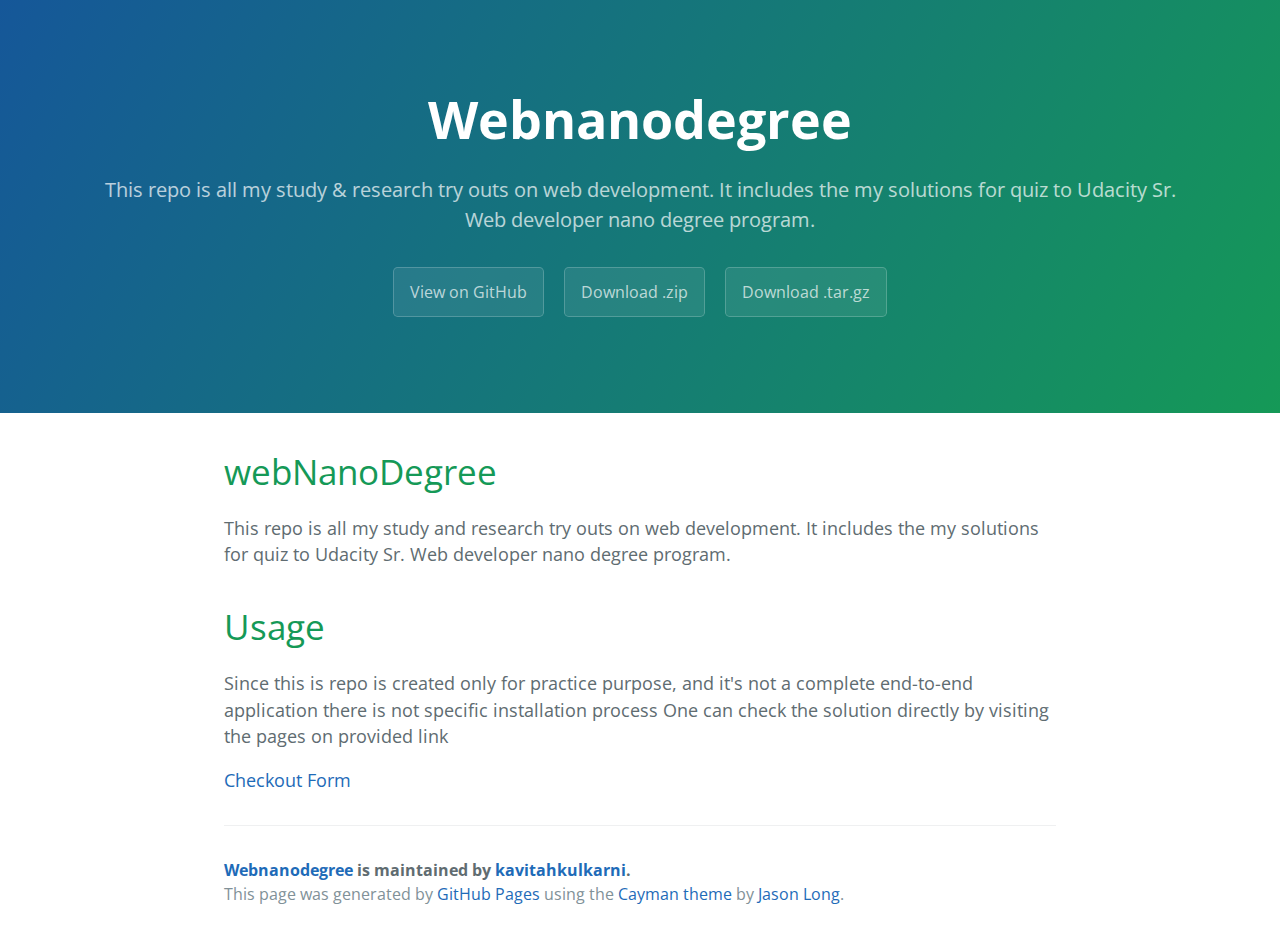
<file: index.html>
<!DOCTYPE html>
<html lang="en-us">
  <head>
    <meta charset="UTF-8">
    <title>Webnanodegree by kavitahkulkarni</title>
    <meta name="viewport" content="width=device-width, initial-scale=1">
    <link rel="stylesheet" type="text/css" href="stylesheets/normalize.css" media="screen">
    <link href='https://fonts.googleapis.com/css?family=Open+Sans:400,700' rel='stylesheet' type='text/css'>
    <link rel="stylesheet" type="text/css" href="stylesheets/stylesheet.css" media="screen">
    <link rel="stylesheet" type="text/css" href="stylesheets/github-light.css" media="screen">
  </head>
  <body>
    <section class="page-header">
      <h1 class="project-name">Webnanodegree</h1>
      <h2 class="project-tagline">This repo is all my study &amp; research try outs on web development. It includes the my solutions for quiz to Udacity Sr. Web developer nano degree program.</h2>
      <a href="https://github.com/kavitahkulkarni/webNanoDegree" class="btn">View on GitHub</a>
      <a href="https://github.com/kavitahkulkarni/webNanoDegree/zipball/master" class="btn">Download .zip</a>
      <a href="https://github.com/kavitahkulkarni/webNanoDegree/tarball/master" class="btn">Download .tar.gz</a>
    </section>

    <section class="main-content">
      <h1>
<a id="webnanodegree" class="anchor" href="#webnanodegree" aria-hidden="true"><span aria-hidden="true" class="octicon octicon-link"></span></a>webNanoDegree</h1>

<p>This repo is all my study and research try outs on web development. It includes the my solutions for quiz to Udacity Sr. Web developer nano degree program.</p>

<h1>
<a id="usage" class="anchor" href="#usage" aria-hidden="true"><span aria-hidden="true" class="octicon octicon-link"></span></a>Usage</h1>

<p>Since this is repo is created only for practice purpose, and it's not a complete end-to-end application there is not specific installation process
One can check the solution directly by visiting the pages on provided link</p>

<a href="quizes/index.html">Checkout Form</a>

      <footer class="site-footer">
        <span class="site-footer-owner"><a href="https://github.com/kavitahkulkarni/webNanoDegree">Webnanodegree</a> is maintained by <a href="https://github.com/kavitahkulkarni">kavitahkulkarni</a>.</span>

        <span class="site-footer-credits">This page was generated by <a href="https://pages.github.com">GitHub Pages</a> using the <a href="https://github.com/jasonlong/cayman-theme">Cayman theme</a> by <a href="https://twitter.com/jasonlong">Jason Long</a>.</span>
      </footer>

    </section>

  
  </body>
</html>
</file>
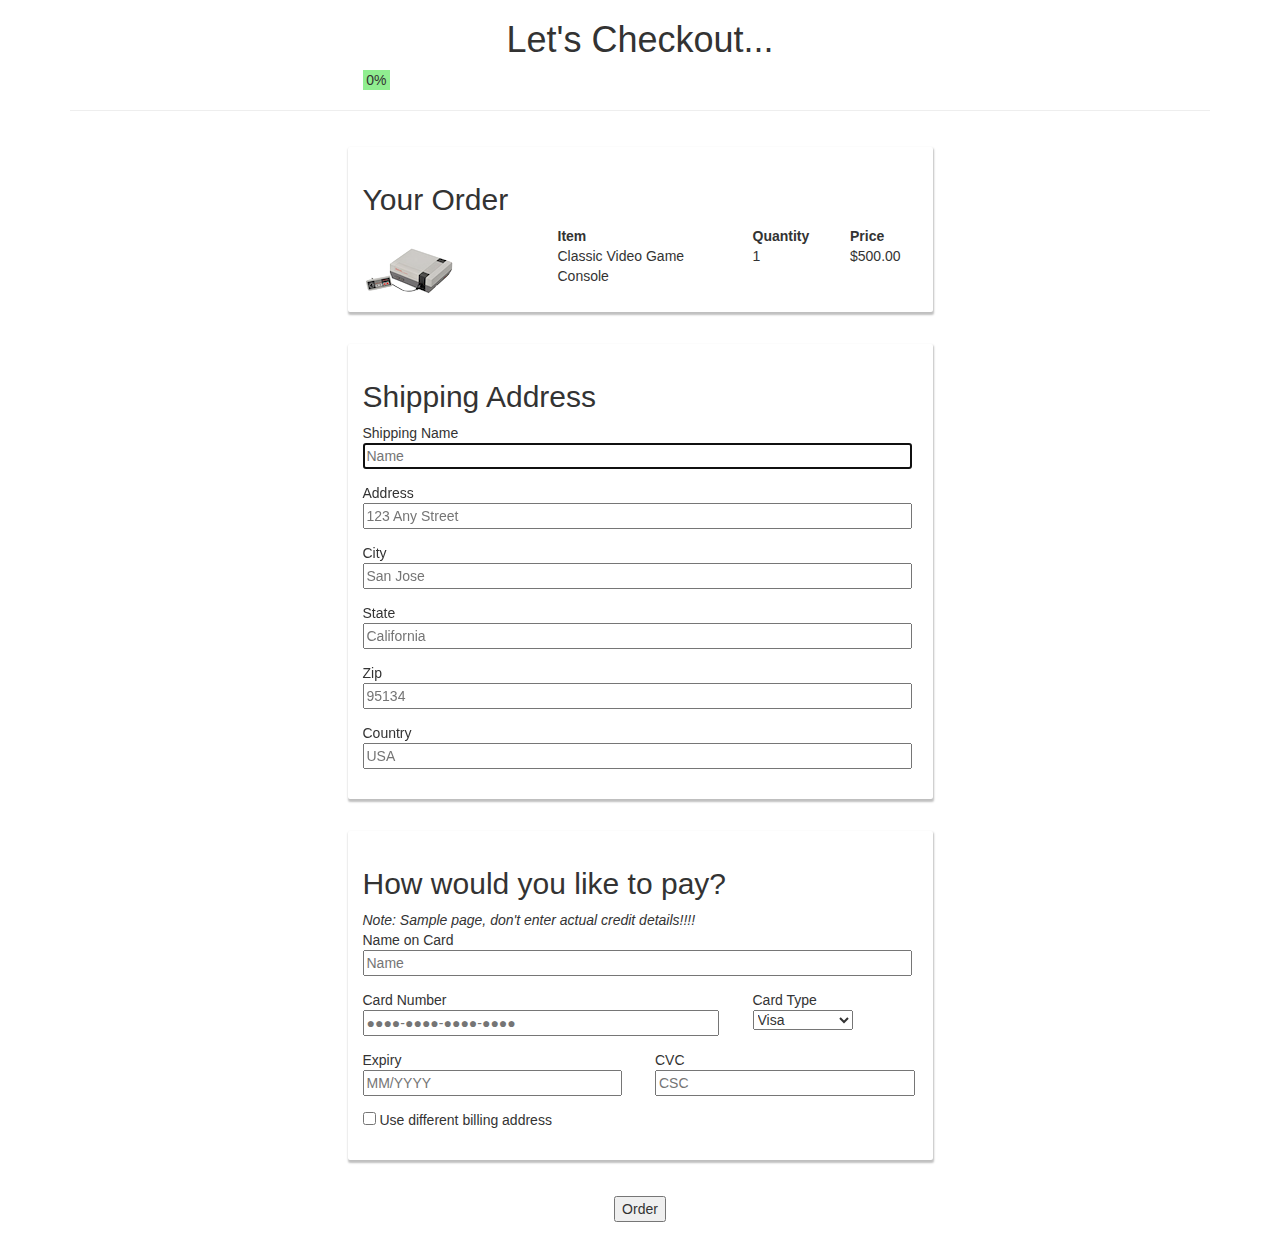
<file: quizes/index.html>
<!DOCTYPE html>
<html lang="en">
<head>
  <meta charset="UTF-8">
  <meta name="viewport" content="width=device-width, initial-scale=1">
  <title>Quiz - One Big, Ugly Form</title>
  <link rel="stylesheet" href="css/styles.css">
  <link rel="stylesheet" type="text/css" href="css/bootstrap.min.css">
  <link href='https://fonts.googleapis.com/css?family=Open+Sans' rel='stylesheet' type='text/css'>
  <script type="text/javascript" src="js/jquery-2.2.2.min.js"></script>
  <script type="text/javascript" scr="js/bootstrap.min.js"></script>
</head>
<body>
  <div class="container">
    <div class="row">
      <div class="col-md-12 text-center">
        <h1>Let's Checkout...</h1>
      </div>
    </div>
    <div class="row">
     <div class="col-md-6 col-md-offset-3">
        <div class="progress">
          <div class="progress-bar text-center" id="showProgress" role="progressbar" aria-valuenow="0" aria-valuemin="0" aria-valuemax="100" style="width: 5%;">
          0%</div>
        </div>
      </div>
    </div>
    <div class="row">
      <div class="col-md-12">
        <hr>
      </div>
    </div>
    <div class="row">
      <div class="col-md-6 col-md-offset-3 order-details">
        <div class="row">
          <div class="col-md-12">
            <h2>Your Order</h2>
          </div>
        </div>
        <div class="row">
          <div class="col-md-4 col-md-offset-4 bold">Item</div>
          <div class="col-md-2 bold">Quantity</div>
          <div class="col-md-2 bold">Price</div>
        </div>
        <div class="row">
          <div class="col-md-4">
            <img class="responsive" src="images/NES-Console-Set.png" alt="NES Console By Evan-Amos (Own work) [Public domain], via Wikimedia Commons">
          </div>
          <div class="col-md-4">Classic Video Game Console</div>
          <div class="col-md-2">1</div>
          <div class="col-md-2">$500.00</div>
        </div>
      </div>
    </div>

    <form>
      <div class="row">
        <div class="col-md-6 col-md-offset-3 order-details">
          <div class="row">
            <div class="col-md-12">
              <h2>Shipping Address</h2>
            </div>
          </div>
          <div class="row ">
            <div class="col-md-12 form-group">
              <label for="ship-name"><span>Shipping Name</span>
                <input name="name" type="text" class="form-control full" id="ship-name" placeholder="Name" required autofocus autocomplete="name">
              </label>
            </div>
          </div>
          <div class="row ">
            <div class="col-md-12 form-group">
              <label for="ship-address"><span>Address</span>
                <input name="ship-address" type="text" class="form-control full" id="ship-address" placeholder="123 Any Street" required autocomplete="shipping street-address">
              </label>
            </div>
          </div>
          <div class="row ">
            <div class="col-md-12 form-group">
              <label for="ship-city"><span>City</span>
                <input name="ship-city" type="text" class="form-control full" id="ship-city" placeholder="San Jose" required autocomplete="shipping address-level2">
              </label>
            </div>
          </div>
          <div class="row ">
            <div class="col-md-12 form-group">
              <label for="ship-state"><span>State</span>
                <input name="ship-state" type="text" class="form-control full" id="ship-state" placeholder="California" required autocomplete="shipping region">
              </label>
            </div>
          </div>
          <div class="row ">
            <div class="col-md-12 form-group">
              <label for="ship-zip"><span>Zip</span>
                <input name="ship-zip" type="text" class="form-control full" id="ship-zip" placeholder="95134" required autocomplete="shipping postal-code">
              </label>
            </div>
          </div>
          <div class="row ">
            <div class="col-md-12 form-group">
              <label for="ship-country"><span>Country</span>
                <input name="ship-country" type="text" class="form-control full" id="ship-country" placeholder="USA" required autocomplete="shipping country">
              </label>
            </div>
          </div>
        </div>
      </div>

      <div class="row">
        <div class="col-md-6 col-md-offset-3 order-details">
          <div class="row">
            <div class="col-md-12">
              <h2>How would you like to pay?</h2>
              <em>Note: Sample page, don't enter actual credit details!!!!</em>
            </div>
          </div>
          <div class="row ">
            <div class="col-md-12 form-group">
              <label for="cc-name"><span>Name on Card</span>
                <input name="ccname" type="cc-name" class="form-control full" id="cc-name" placeholder="Name" required autocomplete="cc-name">
              </label>
            </div>
          </div>
          <div class="row ">
            <div class="col-md-8 form-group">
              <label for="cc-number">Card Number
                <input name="cardnumber" type="text" class="form-control full" id="cc-number" placeholder="●●●●-●●●●-●●●●-●●●●" required autocomplete="cc-number">
              </label>
            </div>
            <div class="col-md-4 form-group">
              <label for="cc-type"><span>Card Type</span>
                <select class="form-control full" id="cc-type" required="">
                  <option>Visa</option>
                  <option>Master Card</option>
                </select>
              </label>
            </div>
          </div>
          <div class="row ">
            <div class="col-md-6 form-group">
              <label for="card-expiry"><span>Expiry</span>
                <input name="cc-exp" type="tel" class="form-control full" id="card-expiry" placeholder="MM/YYYY" required autocomplete="cc-exp">
              </label>
            </div>
            <div class="col-md-6 form-group">
              <label for="cvc"><span>CVC</span>
                <input name="cvc" type="number" class="form-control full" id="cvc" min="000" max="999" placeholder="CSC" required autocomplete="cc-csc">
              </label>
            </div>
          </div>
          <div class="row">
            <div class="col-md-12 checkbox">
              <label for="diff-billing-address">
                <input type="checkbox" id="diff-billing-address" value="60"><span> Use different billing address</span>
              </label>
            </div>
          </div>
          <div class="new-billing">
          <div class="row">
            <div class="col-md-12 form-group">
              <label for="ship-address"><span>Address</span>
                <input name="ship-address" type="text" class="form-control full" id="ship-address" placeholder="123 Any Street" autocomplete="shipping street-address">
              </label>
            </div>
          </div>
          <div class="row">
            <div class="col-md-12 form-group">
              <label for="ship-city"><span>City</span>
                <input name="ship-city" type="text" class="form-control full" id="ship-city" placeholder="San Jose" autocomplete="shipping address-level2">
              </label>
            </div>
          </div>
          <div class="row">
            <div class="col-md-12 form-group">
              <label for="ship-state"><span>State</span>
                <input name="ship-state" type="text" class="form-control full" id="ship-state" placeholder="California" autocomplete="shipping region">
              </label>
            </div>
          </div>
          <div class="row">
            <div class="col-md-12 form-group">
              <label for="ship-zip"><span>Zip</span>
                <input name="ship-zip" type="text" class="form-control full" id="ship-zip" placeholder="95134" autocomplete="shipping postal-code">
              </label>
            </div>
          </div>
          <div class="row">
            <div class="col-md-12 form-group">
              <label for="ship-country"><span>Country</span>
                <input name="ship-country" type="text" class="form-control full" id="ship-country" placeholder="USA" autocomplete="shipping country">
              </label>
            </div>
          </div>
          </div>
        </div>
      </div>
      <div class="row">
        <div class="col-md-12">
          <div class="text-center">
            <button class="btn btn-primary submit">Order</button>
          </div>
        </div>
      </div>
    </div>
  </div>
  <script src="js/app.js"></script>
</body>
</html>
</file>
<file: stylesheets/stylesheet.css>
* {
  box-sizing: border-box; }

body {
  padding: 0;
  margin: 0;
  font-family: "Open Sans", "Helvetica Neue", Helvetica, Arial, sans-serif;
  font-size: 16px;
  line-height: 1.5;
  color: #606c71; }

a {
  color: #1e6bb8;
  text-decoration: none; }
  a:hover {
    text-decoration: underline; }

.btn {
  display: inline-block;
  margin-bottom: 1rem;
  color: rgba(255, 255, 255, 0.7);
  background-color: rgba(255, 255, 255, 0.08);
  border-color: rgba(255, 255, 255, 0.2);
  border-style: solid;
  border-width: 1px;
  border-radius: 0.3rem;
  transition: color 0.2s, background-color 0.2s, border-color 0.2s; }
  .btn + .btn {
    margin-left: 1rem; }

.btn:hover {
  color: rgba(255, 255, 255, 0.8);
  text-decoration: none;
  background-color: rgba(255, 255, 255, 0.2);
  border-color: rgba(255, 255, 255, 0.3); }

@media screen and (min-width: 64em) {
  .btn {
    padding: 0.75rem 1rem; } }

@media screen and (min-width: 42em) and (max-width: 64em) {
  .btn {
    padding: 0.6rem 0.9rem;
    font-size: 0.9rem; } }

@media screen and (max-width: 42em) {
  .btn {
    display: block;
    width: 100%;
    padding: 0.75rem;
    font-size: 0.9rem; }
    .btn + .btn {
      margin-top: 1rem;
      margin-left: 0; } }

.page-header {
  color: #fff;
  text-align: center;
  background-color: #159957;
  background-image: linear-gradient(120deg, #155799, #159957); }

@media screen and (min-width: 64em) {
  .page-header {
    padding: 5rem 6rem; } }

@media screen and (min-width: 42em) and (max-width: 64em) {
  .page-header {
    padding: 3rem 4rem; } }

@media screen and (max-width: 42em) {
  .page-header {
    padding: 2rem 1rem; } }

.project-name {
  margin-top: 0;
  margin-bottom: 0.1rem; }

@media screen and (min-width: 64em) {
  .project-name {
    font-size: 3.25rem; } }

@media screen and (min-width: 42em) and (max-width: 64em) {
  .project-name {
    font-size: 2.25rem; } }

@media screen and (max-width: 42em) {
  .project-name {
    font-size: 1.75rem; } }

.project-tagline {
  margin-bottom: 2rem;
  font-weight: normal;
  opacity: 0.7; }

@media screen and (min-width: 64em) {
  .project-tagline {
    font-size: 1.25rem; } }

@media screen and (min-width: 42em) and (max-width: 64em) {
  .project-tagline {
    font-size: 1.15rem; } }

@media screen and (max-width: 42em) {
  .project-tagline {
    font-size: 1rem; } }

.main-content :first-child {
  margin-top: 0; }
.main-content img {
  max-width: 100%; }
.main-content h1, .main-content h2, .main-content h3, .main-content h4, .main-content h5, .main-content h6 {
  margin-top: 2rem;
  margin-bottom: 1rem;
  font-weight: normal;
  color: #159957; }
.main-content p {
  margin-bottom: 1em; }
.main-content code {
  padding: 2px 4px;
  font-family: Consolas, "Liberation Mono", Menlo, Courier, monospace;
  font-size: 0.9rem;
  color: #383e41;
  background-color: #f3f6fa;
  border-radius: 0.3rem; }
.main-content pre {
  padding: 0.8rem;
  margin-top: 0;
  margin-bottom: 1rem;
  font: 1rem Consolas, "Liberation Mono", Menlo, Courier, monospace;
  color: #567482;
  word-wrap: normal;
  background-color: #f3f6fa;
  border: solid 1px #dce6f0;
  border-radius: 0.3rem; }
  .main-content pre > code {
    padding: 0;
    margin: 0;
    font-size: 0.9rem;
    color: #567482;
    word-break: normal;
    white-space: pre;
    background: transparent;
    border: 0; }
.main-content .highlight {
  margin-bottom: 1rem; }
  .main-content .highlight pre {
    margin-bottom: 0;
    word-break: normal; }
.main-content .highlight pre, .main-content pre {
  padding: 0.8rem;
  overflow: auto;
  font-size: 0.9rem;
  line-height: 1.45;
  border-radius: 0.3rem; }
.main-content pre code, .main-content pre tt {
  display: inline;
  max-width: initial;
  padding: 0;
  margin: 0;
  overflow: initial;
  line-height: inherit;
  word-wrap: normal;
  background-color: transparent;
  border: 0; }
  .main-content pre code:before, .main-content pre code:after, .main-content pre tt:before, .main-content pre tt:after {
    content: normal; }
.main-content ul, .main-content ol {
  margin-top: 0; }
.main-content blockquote {
  padding: 0 1rem;
  margin-left: 0;
  color: #819198;
  border-left: 0.3rem solid #dce6f0; }
  .main-content blockquote > :first-child {
    margin-top: 0; }
  .main-content blockquote > :last-child {
    margin-bottom: 0; }
.main-content table {
  display: block;
  width: 100%;
  overflow: auto;
  word-break: normal;
  word-break: keep-all; }
  .main-content table th {
    font-weight: bold; }
  .main-content table th, .main-content table td {
    padding: 0.5rem 1rem;
    border: 1px solid #e9ebec; }
.main-content dl {
  padding: 0; }
  .main-content dl dt {
    padding: 0;
    margin-top: 1rem;
    font-size: 1rem;
    font-weight: bold; }
  .main-content dl dd {
    padding: 0;
    margin-bottom: 1rem; }
.main-content hr {
  height: 2px;
  padding: 0;
  margin: 1rem 0;
  background-color: #eff0f1;
  border: 0; }

@media screen and (min-width: 64em) {
  .main-content {
    max-width: 64rem;
    padding: 2rem 6rem;
    margin: 0 auto;
    font-size: 1.1rem; } }

@media screen and (min-width: 42em) and (max-width: 64em) {
  .main-content {
    padding: 2rem 4rem;
    font-size: 1.1rem; } }

@media screen and (max-width: 42em) {
  .main-content {
    padding: 2rem 1rem;
    font-size: 1rem; } }

.site-footer {
  padding-top: 2rem;
  margin-top: 2rem;
  border-top: solid 1px #eff0f1; }

.site-footer-owner {
  display: block;
  font-weight: bold; }

.site-footer-credits {
  color: #819198; }

@media screen and (min-width: 64em) {
  .site-footer {
    font-size: 1rem; } }

@media screen and (min-width: 42em) and (max-width: 64em) {
  .site-footer {
    font-size: 1rem; } }

@media screen and (max-width: 42em) {
  .site-footer {
    font-size: 0.9rem; } }
</file>
<file: stylesheets/github-light.css>
/*
The MIT License (MIT)

Copyright (c) 2016 GitHub, Inc.

Permission is hereby granted, free of charge, to any person obtaining a copy
of this software and associated documentation files (the "Software"), to deal
in the Software without restriction, including without limitation the rights
to use, copy, modify, merge, publish, distribute, sublicense, and/or sell
copies of the Software, and to permit persons to whom the Software is
furnished to do so, subject to the following conditions:

The above copyright notice and this permission notice shall be included in all
copies or substantial portions of the Software.

THE SOFTWARE IS PROVIDED "AS IS", WITHOUT WARRANTY OF ANY KIND, EXPRESS OR
IMPLIED, INCLUDING BUT NOT LIMITED TO THE WARRANTIES OF MERCHANTABILITY,
FITNESS FOR A PARTICULAR PURPOSE AND NONINFRINGEMENT. IN NO EVENT SHALL THE
AUTHORS OR COPYRIGHT HOLDERS BE LIABLE FOR ANY CLAIM, DAMAGES OR OTHER
LIABILITY, WHETHER IN AN ACTION OF CONTRACT, TORT OR OTHERWISE, ARISING FROM,
OUT OF OR IN CONNECTION WITH THE SOFTWARE OR THE USE OR OTHER DEALINGS IN THE
SOFTWARE.

*/

.pl-c /* comment */ {
  color: #969896;
}

.pl-c1 /* constant, variable.other.constant, support, meta.property-name, support.constant, support.variable, meta.module-reference, markup.raw, meta.diff.header */,
.pl-s .pl-v /* string variable */ {
  color: #0086b3;
}

.pl-e /* entity */,
.pl-en /* entity.name */ {
  color: #795da3;
}

.pl-smi /* variable.parameter.function, storage.modifier.package, storage.modifier.import, storage.type.java, variable.other */,
.pl-s .pl-s1 /* string source */ {
  color: #333;
}

.pl-ent /* entity.name.tag */ {
  color: #63a35c;
}

.pl-k /* keyword, storage, storage.type */ {
  color: #a71d5d;
}

.pl-s /* string */,
.pl-pds /* punctuation.definition.string, string.regexp.character-class */,
.pl-s .pl-pse .pl-s1 /* string punctuation.section.embedded source */,
.pl-sr /* string.regexp */,
.pl-sr .pl-cce /* string.regexp constant.character.escape */,
.pl-sr .pl-sre /* string.regexp source.ruby.embedded */,
.pl-sr .pl-sra /* string.regexp string.regexp.arbitrary-repitition */ {
  color: #183691;
}

.pl-v /* variable */ {
  color: #ed6a43;
}

.pl-id /* invalid.deprecated */ {
  color: #b52a1d;
}

.pl-ii /* invalid.illegal */ {
  color: #f8f8f8;
  background-color: #b52a1d;
}

.pl-sr .pl-cce /* string.regexp constant.character.escape */ {
  font-weight: bold;
  color: #63a35c;
}

.pl-ml /* markup.list */ {
  color: #693a17;
}

.pl-mh /* markup.heading */,
.pl-mh .pl-en /* markup.heading entity.name */,
.pl-ms /* meta.separator */ {
  font-weight: bold;
  color: #1d3e81;
}

.pl-mq /* markup.quote */ {
  color: #008080;
}

.pl-mi /* markup.italic */ {
  font-style: italic;
  color: #333;
}

.pl-mb /* markup.bold */ {
  font-weight: bold;
  color: #333;
}

.pl-md /* markup.deleted, meta.diff.header.from-file */ {
  color: #bd2c00;
  background-color: #ffecec;
}

.pl-mi1 /* markup.inserted, meta.diff.header.to-file */ {
  color: #55a532;
  background-color: #eaffea;
}

.pl-mdr /* meta.diff.range */ {
  font-weight: bold;
  color: #795da3;
}

.pl-mo /* meta.output */ {
  color: #1d3e81;
}
</file>
<file: quizes/css/styles.css>
body {
  font-family: 'Open Sans', sans-serif;
  margin: 0px 0px 10px 0px;
}

header {
  position: fixed;
  display: block;
  height: 50px;
  background: #9cf;
  min-width: 100%;
  padding: 0px 10px;
  font-size: 2em;
}

.progress-bar {
  overflow: hidden;
  text-overflow: ellipsis;
  background-color: lightgreen;
}

.progress-bar > .progress-type {
  padding-left: 10px;
}
@media screen and (max-width: 650px) {
  header {
    font-size: 1.5em;
  }
}

@media screen and (max-width: 450px) {
  header {
    padding: 0px;
  }
}

label {
  display: block;
  margin-bottom: 1em;
}

.bold {
  font-weight: bold;
}

.order-details{
  background: #fff;
  margin: 16px auto;
  padding: 16px;

  border: 1px #ddd;
  border-radius: 2px;

  -webkit-box-shadow: 0.5px 2px 2px 0.5px rgba(0,0,0,0.25);
  -moz-box-shadow: 0.5px 2px 2px 0.5px rgba(0,0,0,0.25);
  box-shadow: 0.5px 2px 2px 0.5px rgba(0,0,0,0.25);
}

input.full {
  width: 99%;
}

input::-webkit-outer-spin-button,
input::-webkit-inner-spin-button {
  display: none;
  -webkit-appearance: none;
  margin: 0;
}

.new-billing {
  height: 0px;
  opacity: 0;
  overflow-y: hidden;
  transition: opacity 0.3s, height 0.3s;
  -webkit-transition: opacity 0.3s, height 0.3s;
}

.fade-in {
  opacity: 1;
  height: 100%;
}

.btn{
  margin: 20px auto;
}
</file>
